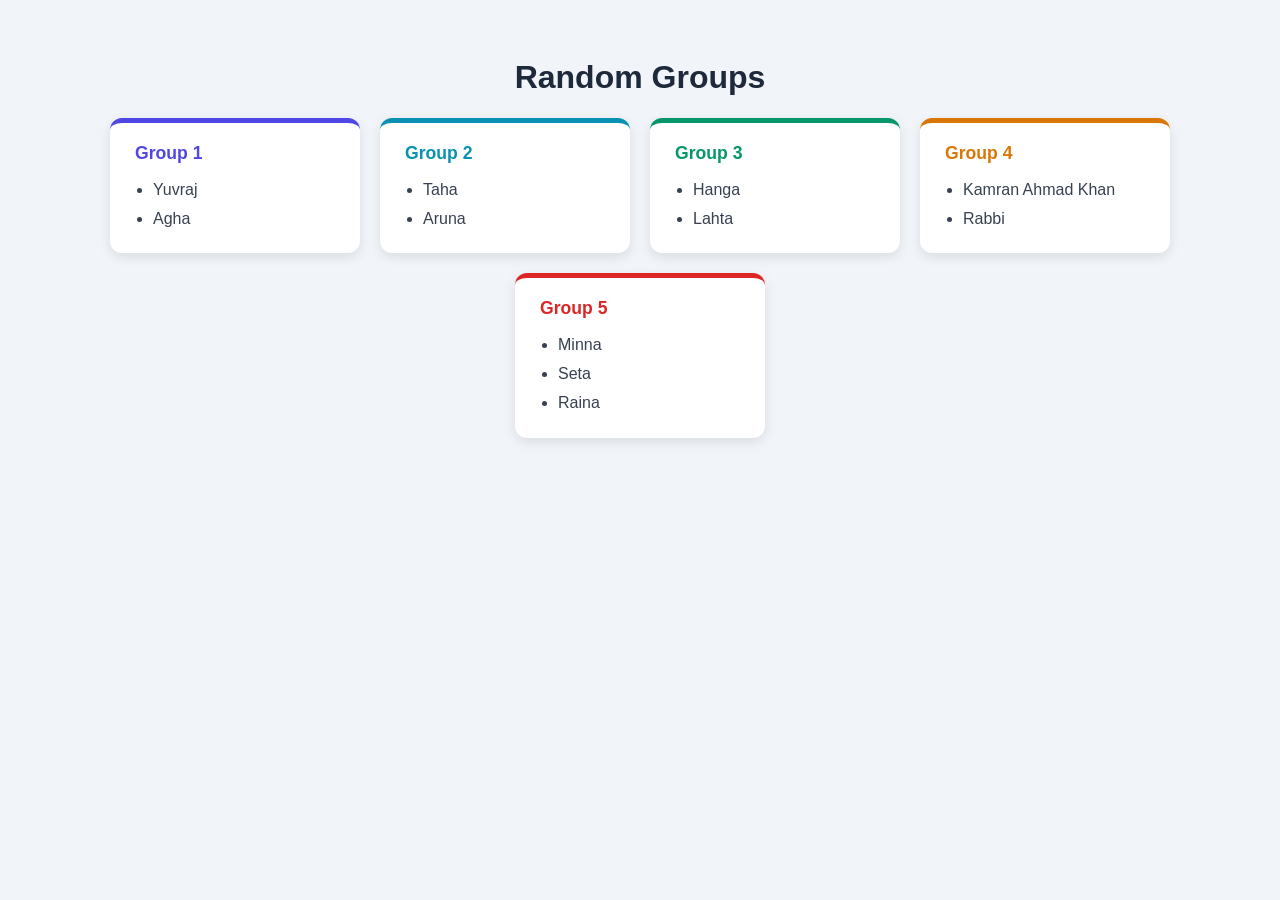
<file: QR/groups.html>
<!DOCTYPE html>
<html>
<head>
    <style>
        body { font-family: Arial, sans-serif; background: #f1f5f9; padding: 30px; }
        h1 { text-align: center; color: #1e293b; }
        .grid { display: flex; flex-wrap: wrap; gap: 20px; justify-content: center; }
        .card { background: white; border-radius: 12px; padding: 20px 25px;
                 width: 200px; box-shadow: 0 4px 12px rgba(0,0,0,0.1); }
        .card h2 { margin: 0 0 12px 0; font-size: 1.1rem; }
        ul { margin: 0; padding-left: 18px; color: #374151; line-height: 1.8; }
    </style>
</head>
<body>
    <h1>Random Groups</h1>
    <div class="grid">
    <div class="card" style="border-top: 5px solid #4F46E5">
        <h2 style="color: #4F46E5">Group 1</h2>
        <ul><li>Yuvraj</li><li>Agha</li></ul>
    </div>
    <div class="card" style="border-top: 5px solid #0891B2">
        <h2 style="color: #0891B2">Group 2</h2>
        <ul><li>Taha</li><li>Aruna</li></ul>
    </div>
    <div class="card" style="border-top: 5px solid #059669">
        <h2 style="color: #059669">Group 3</h2>
        <ul><li>Hanga</li><li>Lahta</li></ul>
    </div>
    <div class="card" style="border-top: 5px solid #D97706">
        <h2 style="color: #D97706">Group 4</h2>
        <ul><li>Kamran Ahmad Khan</li><li>Rabbi</li></ul>
    </div>
    <div class="card" style="border-top: 5px solid #DC2626">
        <h2 style="color: #DC2626">Group 5</h2>
        <ul><li>Minna</li><li>Seta</li><li>Raina</li></ul>
    </div></div>
</body>
</html>
</file>
